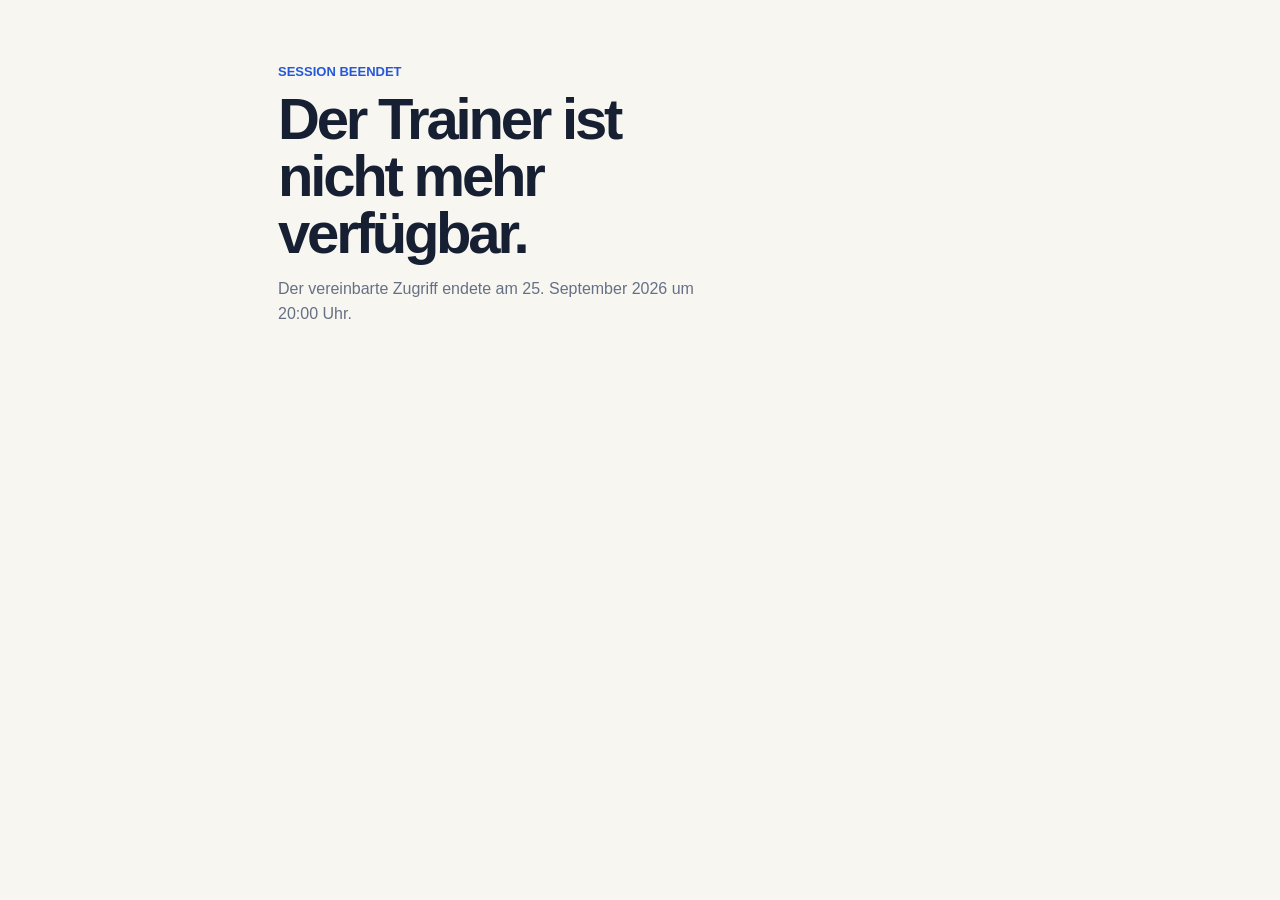
<file: index.html>
<!doctype html>
<html lang="de">
<head>
  <meta charset="utf-8">
  <meta name="viewport" content="width=device-width, initial-scale=1, viewport-fit=cover">
  <meta name="theme-color" content="#f7f6f0">
  <meta name="description" content="Mobile Übungsapp für 124 Academic-Writing-Fragen.">
  <title>AW 124 — Academic Writing Trainer</title>
  <link rel="manifest" href="./manifest.webmanifest">
  <link rel="icon" href="./icon.svg" type="image/svg+xml">
  <link rel="apple-touch-icon" href="./icon.svg">
  <link rel="stylesheet" href="./styles.css">
</head>
<body>
  <noscript>Diese Lernapp benötigt JavaScript.</noscript>
  <main id="app" aria-live="polite"></main>
  <script type="module" src="./src/app.js"></script>
</body>
</html>
</file>
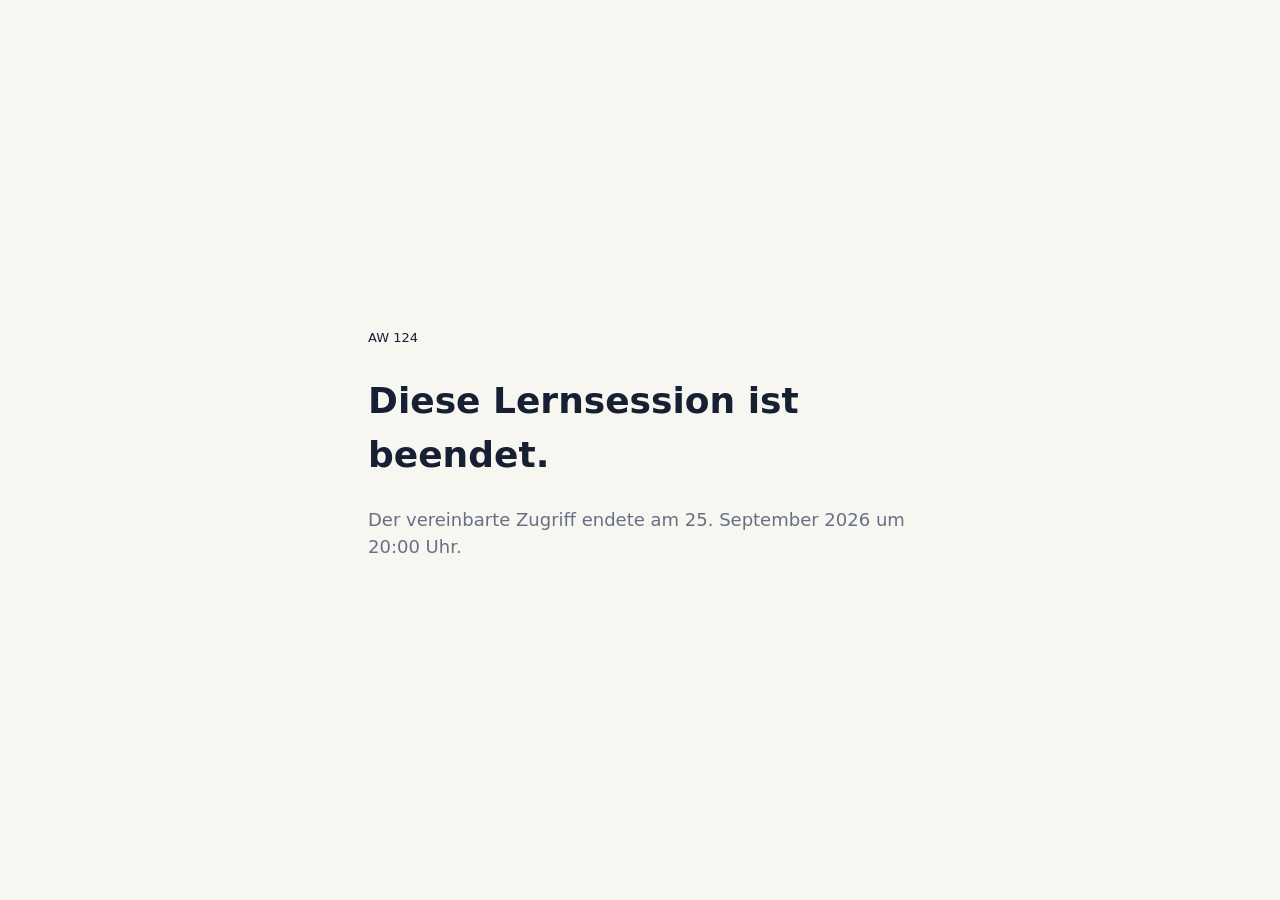
<file: expired.html>
<!doctype html>
<html lang="de">
<head>
  <meta charset="utf-8">
  <meta name="viewport" content="width=device-width,initial-scale=1">
  <title>Academic Writing Trainer — beendet</title>
  <style>
    body{margin:0;min-height:100vh;display:grid;place-items:center;background:#f7f6f0;color:#172033;font:18px/1.5 system-ui,sans-serif}
    main{width:min(34rem,calc(100% - 2rem))}p{color:#667085}small{font-size:13px}
  </style>
</head>
<body><main><small>AW 124</small><h1>Diese Lernsession ist beendet.</h1><p>Der vereinbarte Zugriff endete am 25. September 2026 um 20:00 Uhr.</p></main></body>
</html>
</file>
<file: styles.css>
:root {
  color-scheme: light;
  --paper: #f7f6f0;
  --surface: #ffffff;
  --ink: #172033;
  --muted: #667085;
  --line: #d9d9d2;
  --cobalt: #2558d9;
  --cobalt-dark: #173c9d;
  --green: #13795b;
  --green-soft: #e7f5ef;
  --red: #b13a32;
  --red-soft: #faecea;
  --amber: #9a6300;
  --radius: 14px;
  font-family: "Avenir Next", Avenir, "Helvetica Neue", Arial, sans-serif;
  font-synthesis: none;
}

* { box-sizing: border-box; }

html { background: var(--paper); }

body {
  margin: 0;
  min-width: 320px;
  min-height: 100vh;
  min-height: 100dvh;
  background: var(--paper);
  color: var(--ink);
}

button, input, select { font: inherit; }
button { -webkit-tap-highlight-color: transparent; }

button:focus-visible,
input:focus-visible,
select:focus-visible {
  outline: 3px solid rgba(37, 88, 217, .34);
  outline-offset: 3px;
}

.shell {
  width: min(100%, 760px);
  min-height: 100vh;
  min-height: 100dvh;
  margin: 0 auto;
  padding: max(18px, env(safe-area-inset-top)) 18px max(24px, env(safe-area-inset-bottom));
}

.masthead,
.question-topbar {
  display: flex;
  align-items: center;
  justify-content: space-between;
  gap: 16px;
}

.brand {
  display: inline-flex;
  align-items: baseline;
  gap: 8px;
  color: var(--ink);
  font-size: 14px;
  font-weight: 700;
  letter-spacing: -.01em;
}

.brand-mark {
  display: grid;
  width: 40px;
  height: 40px;
  place-items: center;
  border: 2px solid var(--ink);
  border-radius: 50%;
  font-size: 12px;
}

.expiry-note {
  margin: 0;
  color: var(--muted);
  font-size: 12px;
  text-align: right;
}

.hero {
  display: grid;
  grid-template-columns: minmax(0, 1fr) 118px;
  align-items: center;
  gap: 20px;
  padding: 48px 0 28px;
  border-bottom: 1px solid var(--line);
}

.hero h1,
.page-title {
  margin: 0;
  max-width: 13ch;
  font-size: clamp(34px, 9vw, 58px);
  line-height: .98;
  letter-spacing: -.055em;
}

.hero p {
  max-width: 44ch;
  margin: 16px 0 0;
  color: var(--muted);
  font-size: 16px;
  line-height: 1.55;
}

.progress-ring {
  --progress: 0deg;
  display: grid;
  width: 112px;
  height: 112px;
  place-items: center;
  border-radius: 50%;
  background: conic-gradient(var(--cobalt) var(--progress), #e2e1da 0);
  position: relative;
}

.progress-ring::after {
  position: absolute;
  inset: 10px;
  border-radius: inherit;
  background: var(--paper);
  content: "";
}

.progress-ring strong,
.progress-ring span { position: relative; z-index: 1; }
.progress-ring strong { font-size: 26px; letter-spacing: -.05em; }
.progress-ring span { color: var(--muted); font-size: 11px; }
.progress-ring > div { display: grid; text-align: center; }

.stats {
  display: grid;
  grid-template-columns: repeat(3, 1fr);
  gap: 1px;
  margin: 0;
  padding: 20px 0;
  border-bottom: 1px solid var(--line);
}

.stat { padding: 2px 12px; border-left: 1px solid var(--line); }
.stat:first-child { padding-left: 0; border-left: 0; }
.stat dt { color: var(--muted); font-size: 12px; }
.stat dd { margin: 5px 0 0; font-size: 23px; font-weight: 700; letter-spacing: -.04em; }

.section-heading {
  margin: 28px 0 12px;
  font-size: 14px;
  font-weight: 700;
}

.mode-list { display: grid; gap: 10px; }

.mode-button,
.primary-button,
.secondary-button,
.answer-button,
.section-button {
  min-height: 52px;
  border-radius: var(--radius);
  cursor: pointer;
}

.mode-button {
  display: grid;
  grid-template-columns: 42px 1fr auto;
  align-items: center;
  gap: 12px;
  width: 100%;
  padding: 12px 14px;
  border: 1px solid var(--line);
  background: var(--surface);
  color: var(--ink);
  text-align: left;
}

.mode-button:hover { border-color: #aeb5c2; }
.mode-icon { color: var(--cobalt); font-size: 18px; font-weight: 800; }
.mode-copy strong, .mode-copy small { display: block; }
.mode-copy strong { font-size: 15px; }
.mode-copy small { margin-top: 2px; color: var(--muted); line-height: 1.35; }
.mode-count { color: var(--muted); font-size: 13px; }

.section-grid {
  display: grid;
  grid-template-columns: repeat(5, 1fr);
  gap: 8px;
}

.section-button {
  min-height: 46px;
  border: 1px solid var(--line);
  background: transparent;
  color: var(--ink);
  font-weight: 700;
}

.section-button[aria-pressed="true"] {
  border-color: var(--cobalt);
  background: var(--cobalt);
  color: white;
}

.text-button {
  min-height: 44px;
  padding: 8px 0;
  border: 0;
  background: transparent;
  color: var(--muted);
  cursor: pointer;
  text-decoration: underline;
  text-underline-offset: 3px;
}

.home-footer { display: flex; justify-content: center; padding-top: 22px; }

.question-shell {
  display: flex;
  min-height: calc(100vh - 42px);
  min-height: calc(100dvh - 42px - env(safe-area-inset-top) - env(safe-area-inset-bottom));
  flex-direction: column;
}

.close-button {
  display: grid;
  width: 44px;
  height: 44px;
  place-items: center;
  border: 1px solid var(--line);
  border-radius: 50%;
  background: var(--surface);
  color: var(--ink);
  cursor: pointer;
  font-size: 20px;
}

.question-progress { flex: 1; }
.question-progress-line { height: 5px; overflow: hidden; border-radius: 99px; background: #dfded7; }
.question-progress-line span { display: block; height: 100%; background: var(--cobalt); }
.question-progress p { margin: 6px 0 0; color: var(--muted); font-size: 12px; }

.question-card { padding: 42px 0 18px; }
.question-meta { margin: 0 0 12px; color: var(--cobalt); font-size: 13px; font-weight: 700; }
.question-text {
  margin: 0;
  max-width: 34ch;
  font-family: Georgia, "Times New Roman", serif;
  font-size: clamp(23px, 6vw, 34px);
  line-height: 1.2;
  letter-spacing: -.02em;
}

.answers { display: grid; gap: 10px; padding: 18px 0 120px; }
.answer-button {
  display: grid;
  grid-template-columns: 32px 1fr;
  align-items: start;
  gap: 10px;
  width: 100%;
  padding: 15px;
  border: 1px solid var(--line);
  background: var(--surface);
  color: var(--ink);
  text-align: left;
  line-height: 1.45;
}

.answer-letter {
  display: grid;
  width: 28px;
  height: 28px;
  place-items: center;
  border: 1px solid #b7bdc8;
  border-radius: 50%;
  color: var(--muted);
  font-size: 12px;
  font-weight: 800;
}

.answer-button.selected { border-color: var(--cobalt); box-shadow: inset 0 0 0 1px var(--cobalt); }
.answer-button.correct { border-color: var(--green); background: var(--green-soft); }
.answer-button.incorrect { border-color: var(--red); background: var(--red-soft); }
.answer-button:disabled { cursor: default; opacity: 1; }

.feedback {
  margin-top: 12px;
  padding: 16px;
  border-left: 4px solid var(--green);
  background: var(--green-soft);
  line-height: 1.45;
}
.feedback.wrong { border-color: var(--red); background: var(--red-soft); }
.feedback strong { display: block; margin-bottom: 4px; }
.feedback p { margin: 0; }

.bottom-action {
  position: fixed;
  right: 0;
  bottom: 0;
  left: 0;
  z-index: 3;
  padding: 12px max(18px, calc((100vw - 724px) / 2)) max(12px, env(safe-area-inset-bottom));
  border-top: 1px solid var(--line);
  background: rgba(247, 246, 240, .96);
}

.primary-button,
.secondary-button {
  width: 100%;
  padding: 13px 18px;
  border: 1px solid transparent;
  font-weight: 750;
}
.primary-button { background: var(--cobalt); color: white; }
.primary-button:hover { background: var(--cobalt-dark); }
.primary-button:disabled { background: #aeb7cd; cursor: default; }
.secondary-button { border-color: var(--line); background: var(--surface); color: var(--ink); }

.setup,
.results,
.empty-state,
.settings { padding-top: 46px; }
.setup .page-title,
.results .page-title,
.settings .page-title { max-width: none; font-size: clamp(36px, 10vw, 58px); }
.lede { max-width: 48ch; color: var(--muted); line-height: 1.55; }
.field { display: grid; gap: 8px; margin: 28px 0; }
.field label { font-weight: 700; }
.field select,
.field input { min-height: 52px; padding: 10px 12px; border: 1px solid var(--line); border-radius: 10px; background: var(--surface); }

.result-score {
  display: flex;
  align-items: baseline;
  gap: 12px;
  padding: 30px 0;
  border-bottom: 1px solid var(--line);
}
.result-score strong { font-size: clamp(58px, 18vw, 96px); line-height: 1; letter-spacing: -.07em; }
.result-score span { color: var(--muted); }
.breakdown { width: 100%; margin: 20px 0; border-collapse: collapse; }
.breakdown th, .breakdown td { padding: 10px 0; border-bottom: 1px solid var(--line); text-align: left; }
.breakdown td:last-child, .breakdown th:last-child { text-align: right; }
.review-list { display: grid; gap: 10px; margin: 14px 0 28px; }
.review-item { padding: 14px; border: 1px solid var(--line); border-radius: 10px; background: var(--surface); }
.review-item strong { color: var(--red); }
.review-item p { margin: 7px 0 0; line-height: 1.4; }

.notice {
  margin: 24px 0;
  padding: 14px;
  border: 1px solid #d7b66f;
  border-radius: 10px;
  background: #fff8e7;
  color: #654400;
  line-height: 1.45;
}

.button-stack { display: grid; gap: 10px; }

@media (max-width: 520px) {
  .hero { grid-template-columns: 1fr 96px; padding-top: 38px; }
  .progress-ring { width: 92px; height: 92px; }
  .section-grid { grid-template-columns: repeat(5, 1fr); }
  .stat { padding-left: 8px; }
  .question-text { font-size: 22px; line-height: 1.22; }
}

@media (prefers-reduced-motion: no-preference) {
  .answer-button, .primary-button, .mode-button { transition: border-color 140ms ease, background-color 140ms ease, transform 140ms ease; }
  .mode-button:active, .answer-button:active { transform: scale(.99); }
}
</file>
